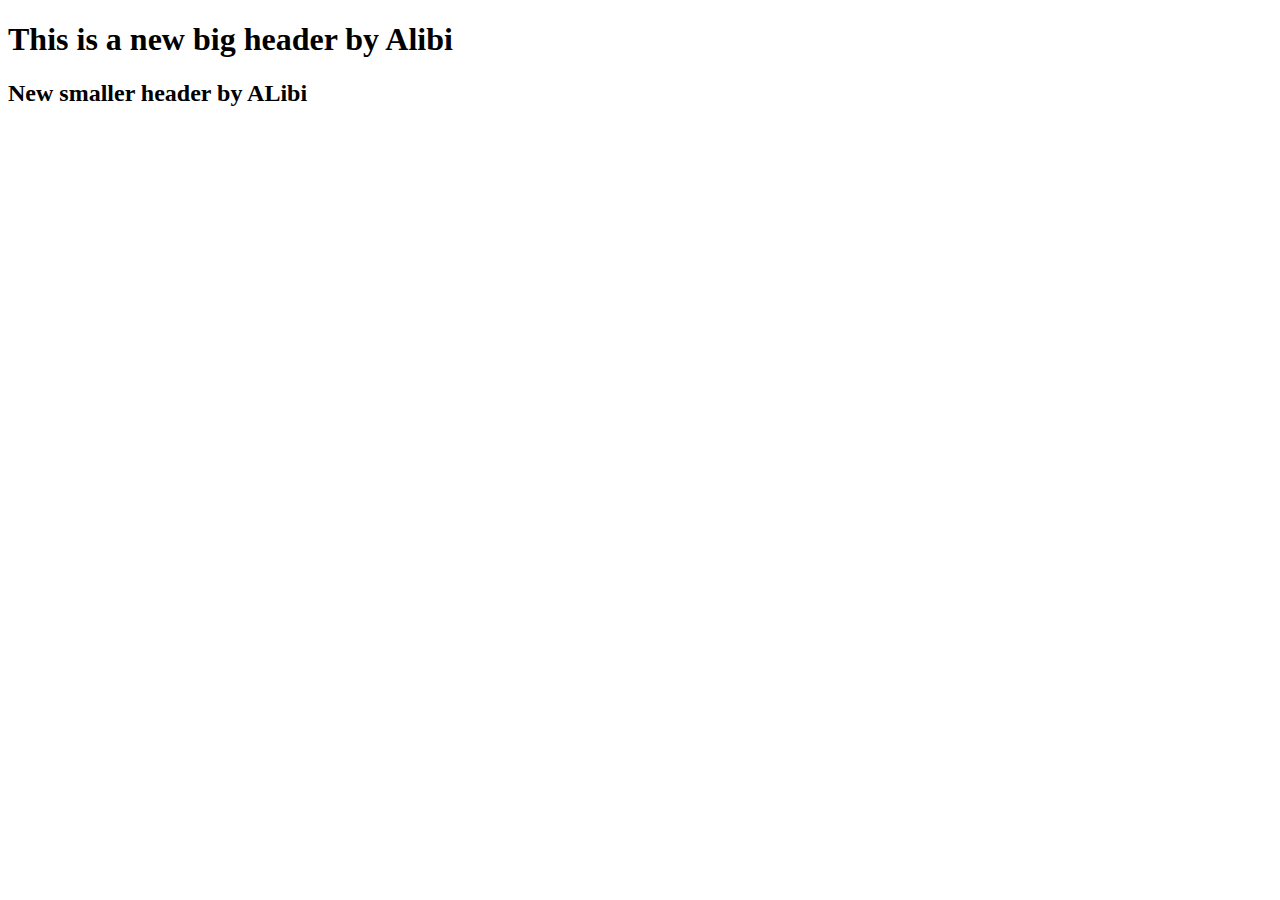
<file: index.html>
<!DOCTYPE html>
<html lang="en">
<head>
    <meta charset="UTF-8">
    <meta http-equiv="X-UA-Compatible" content="IE=edge">
    <meta name="viewport" content="width=device-width, initial-scale=1.0">
    <title>Document</title>
</head>
<body>
    <h1>This is a new big header by Alibi</h1>
    <h2>New smaller header by ALibi</h2>
</body>
</html>
</file>
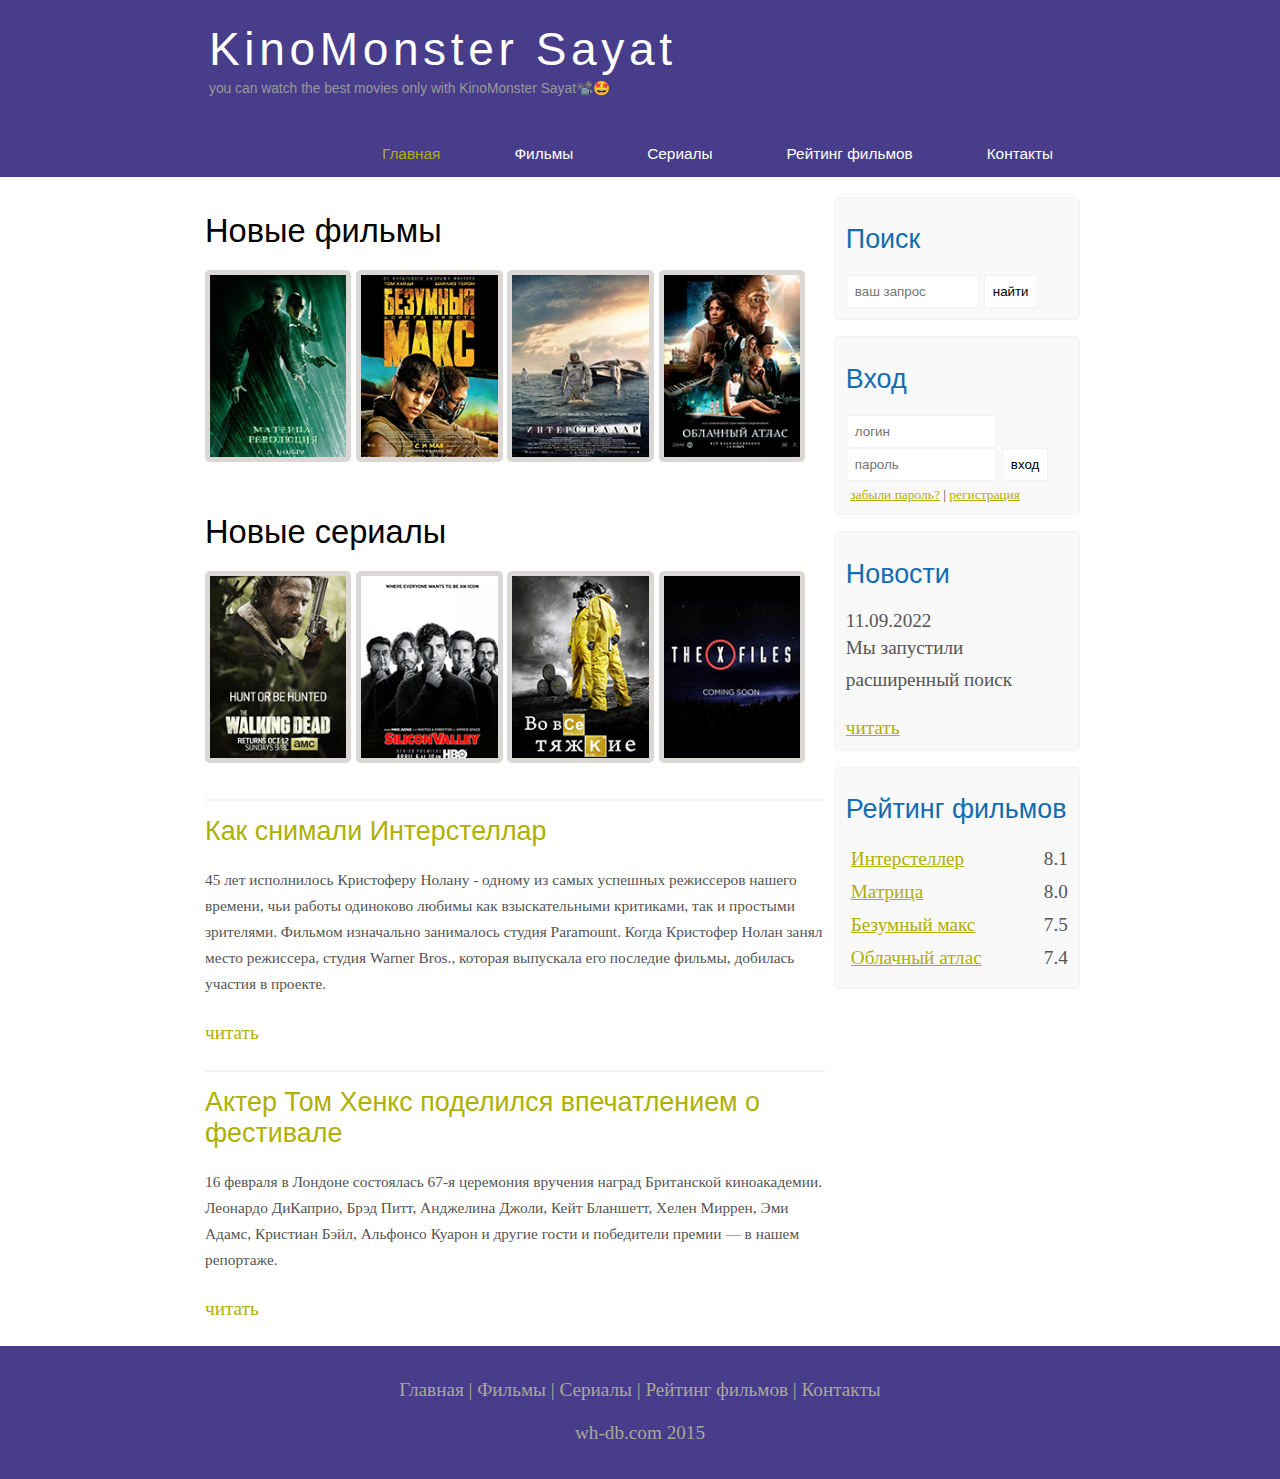
<file: Frontend_Project/index.html>
<!DOCTYPE html>
<html lang="en">
<head>
    <meta charset="UTF-8">
    <meta http-equiv="X-UA-Compatible" content="IE=edge">
    <meta name="viewport" content="width=device-width, initial-scale=1.0">
    <meta name="description" content="Киномонстр Саят- это портал о кино!">
    <meta name="keywords" content="фильмы, фильмы онлайн, hd, Azhen Sayat" />
    <link rel="stylesheet" href="assets/css/style.css"> 
    <title>KinoMonster Sayat</title>
</head>
<body>
    <div class="main">
        <div class="header">
            <div class="logo">
                <div class="logo_text">
                    <h1><a href="https://www.netflix.com/browse">KinoMonster Sayat</a></h1>
                    <h2>you can watch the best movies only with KinoMonster Sayat📽️🤩</h2>
                </div>
            </div>

            <div class="menubar">

                <ul class="menu">
                    <li class="selected"><a href="index.html">Главная</a></li>
                    <li><a href="films.html">Фильмы</a></li>
                    <li><a href="#">Сериалы</a></li>
                    <li><a href="rating.html">Рейтинг фильмов</a></li>
                    <li><a href="contact.html">Контакты</a></li> 
                </ul>
            </div>
        </div>

        <div class="site_content">

            <div class="sidebar_container">

                <div class="sidebar">

                    <h2>Поиск</h2>
                    <form method="post" action="#" id="search_form">
                        <input type="search" name="search_field" placeholder="ваш запрос" />
                        <input type="submit" class="btn" value="найти" />
                    </form>
                </div>

                <div class="sidebar">
                    <h2>Вход</h2>
                    <form method="post" action="#" id="login">

                        <input type="text" name="login_field" placeholder="логин" />
                        <input type="password" name="password_field" placeholder="пароль" />
                        <input type="submit" class="btn" value="вход" />

                        <div class="lables_passreg_text">
                            <span><a href="#">забыли пароль?</a></span> | <span><a href="#">регистрация</a></span>                         
                        </div>
                    </form>
                </div>

                <div class="sidebar">
                    <h2>Новости</h2>
                    <span>11.09.2022</span>
                    <p>Мы запустили расширенный поиск</p>
                    <a href="#">читать</a>
                </div>

                <div class="sidebar">
                    <h2>Рейтинг фильмов</h2>
                    <ul>
                        <li><a href="show.html">Интерстеллер</a><span class="rating_sidebar">8.1</span></li>
                        <li><a href="#">Матрица</a><span class="rating_sidebar">8.0</span></li>
                        <li><a href="#">Безумный макс</a><span class="rating_sidebar">7.5</span></li>
                        <li><a href="#">Облачный атлас</a><span class="rating_sidebar">7.4</span></li>
                    </ul>
                </div>
            </div>

            <div class="content">

                <h1>Новые фильмы</h1>

                <div class="films_block">

                    <a href="#"><img src="assets/img/matrix.png"></a>
                    <a href="#"><img src="assets/img/max.png"></a>
                    <a href="#"><img src="assets/img/inter.png"></a>
                    <a href="#"><img src="assets/img/cloud.png"></a>
                </div>

                <h1>Новые сериалы</h1>

                <div class="films_block">

                    <a href="#"><img src="assets/img/dead.png"></a>
                    <a href="#"><img src="assets/img/silicon.png"></a>
                    <a href="#"><img src="assets/img/breakingbad.png"></a>
                    <a href="#"><img src="assets/img/xfiles.png"></a>
                </div>


                <div class="posts">
                    <hr>
                    <h2><a href="#">Как снимали Интерстеллар</a></h2>
                    <div class="posts_content">
                        <p>
                            45 лет исполнилось Кристоферу Нолану - одному из самых успешных режиссеров нашего времени, чьи работы одиноково любимы как взыскательными критиками, так и простыми зрителями. Фильмом изначально занималось студия Paramount. Когда Кристофер Нолан занял место режиссера, студия Warner Bros., которая выпускала его последие фильмы, добилась участия в проекте.
                        </p>
                    </div>
                    
                   <p><a href="#">читать</a></p>

                   <hr>
                    <h2><a href="#">Актер Том Хенкс поделился впечатлением о фестивале</a></h2>
                    <div class="posts_content">
                        <p>
                            16 февраля в Лондоне состоялась 67-я церемония вручения наград Британской киноакадемии. Леонардо ДиКаприо, Брэд Питт, Анджелина Джоли, Кейт Бланшетт, Хелен Миррен, Эми Адамс, Кристиан Бэйл, Альфонсо Куарон и другие гости и победители премии — в нашем репортаже.
                        </p>
                    </div>
                    
                   <p><a href="#">читать</a></p>
                </div>

            </div>
        </div>


        <div class="footer">
            <p>
                <a href="#">Главная</a> | 
                <a href="films.html">Фильмы</a> | 
                <a href="#">Сериалы</a> | 
                <a href="rating.html">Рейтинг фильмов</a> |
                <a href="contact.html">Контакты</a>
            </p>
            <p>wh-db.com 2015</p>

        </div>
    </div>
    
</body>
</html>
</file>
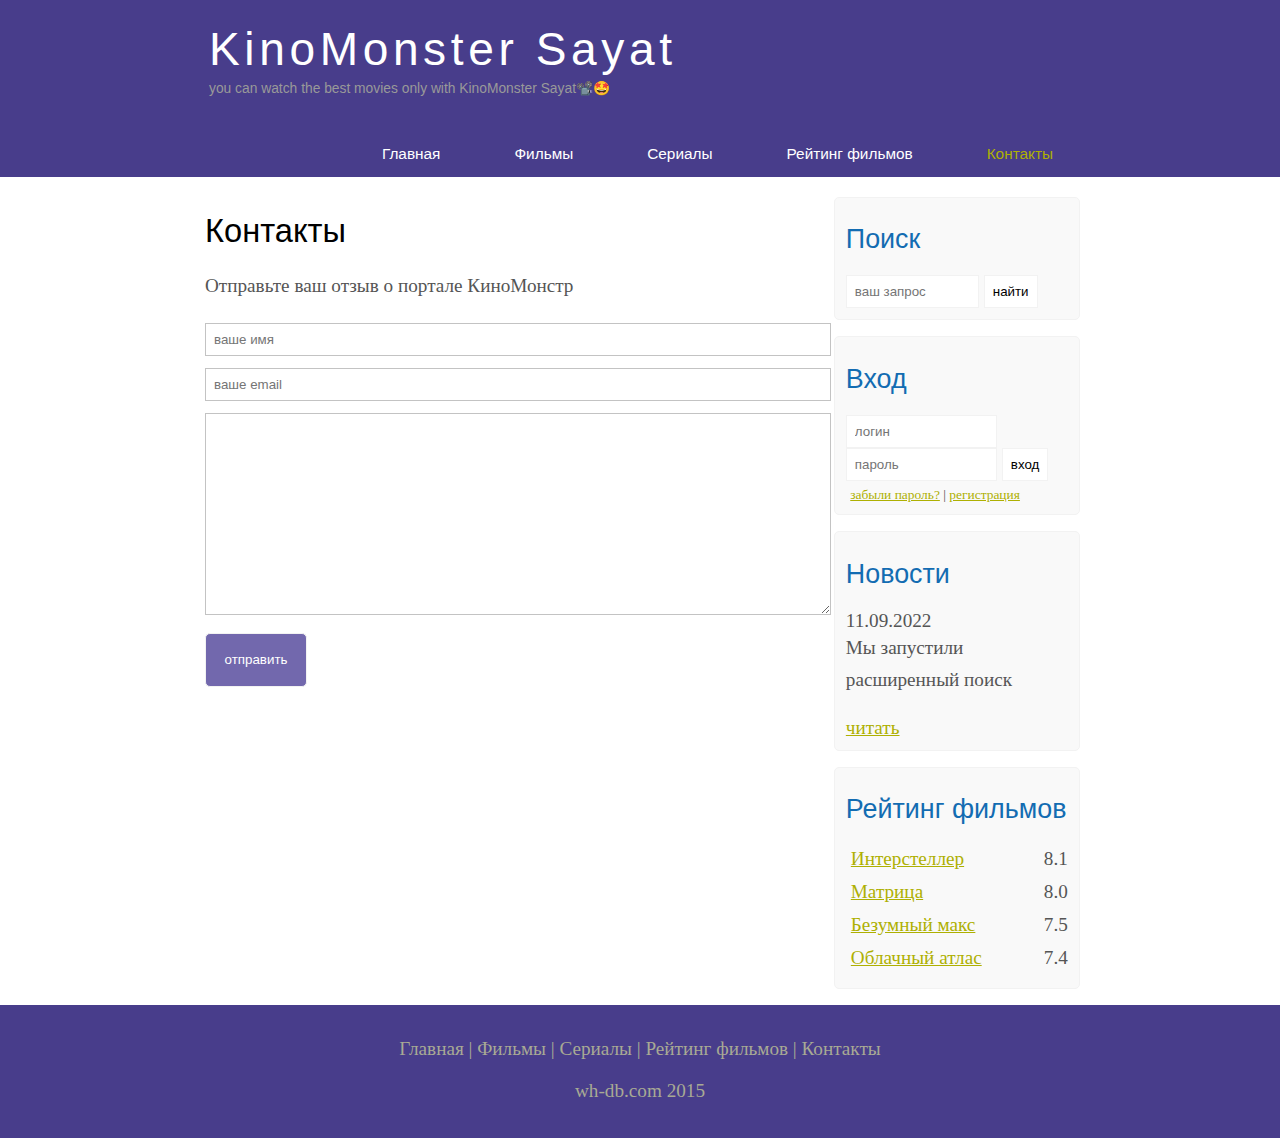
<file: Frontend_Project/contact.html>
<!DOCTYPE html>
<html lang="en">
<head>
    <meta charset="UTF-8">
    <meta http-equiv="X-UA-Compatible" content="IE=edge">
    <meta name="viewport" content="width=device-width, initial-scale=1.0">
    <meta name="description" content="Киномонстр Саят- это портал о кино!">
    <meta name="keywords" content="фильмы, фильмы онлайн, hd, Azhen Sayat" />
    <link rel="stylesheet" href="assets/css/style.css"> 
    <title>Contact - KinoMonster Sayat</title>
</head>
<body>
    <div class="main">
        <div class="header">
            <div class="logo">
                <div class="logo_text">
                    <h1><a href="https://www.netflix.com/browse">KinoMonster Sayat</a></h1>
                    <h2>you can watch the best movies only with KinoMonster Sayat📽️🤩</h2>
                </div>
            </div>

            <div class="menubar">

                <ul class="menu">
                    <li><a href="index.html">Главная</a></li>
                    <li><a href="films.html">Фильмы</a></li>
                    <li><a href="#">Сериалы</a></li>
                    <li><a href="rating.html">Рейтинг фильмов</a></li>
                    <li  class="selected"><a href="contact.html">Контакты</a></li>
                </ul>
            </div>
        </div>

        <div class="site_content">

            <div class="sidebar_container">

                <div class="sidebar">

                    <h2>Поиск</h2>
                    <form method="post" action="#" id="search_form">
                        <input type="search" name="search_field" placeholder="ваш запрос" />
                        <input type="submit" class="btn" value="найти" />
                    </form>
                </div>

                <div class="sidebar">
                    <h2>Вход</h2>
                    <form method="post" action="#" id="login">

                        <input type="text" name="login_field" placeholder="логин" />
                        <input type="password" name="password_field" placeholder="пароль" />
                        <input type="submit" class="btn" value="вход" />

                        <div class="lables_passreg_text">
                            <span><a href="#">забыли пароль?</a></span> | <span><a href="#">регистрация</a></span>                         
                        </div>
                    </form>
                </div>

                <div class="sidebar">
                    <h2>Новости</h2>
                    <span>11.09.2022</span>
                    <p>Мы запустили расширенный поиск</p>
                    <a href="#">читать</a>
                </div>

                <div class="sidebar">
                    <h2>Рейтинг фильмов</h2>
                    <ul>
                        <li><a href="show.html">Интерстеллер</a><span class="rating_sidebar">8.1</span></li>
                        <li><a href="#">Матрица</a><span class="rating_sidebar">8.0</span></li>
                        <li><a href="#">Безумный макс</a><span class="rating_sidebar">7.5</span></li>
                        <li><a href="#">Облачный атлас</a><span class="rating_sidebar">7.4</span></li>
                    </ul>
                </div>
            </div>

            <div class="content">
                <h1>Контакты</h1>
                <p>Отправьте ваш отзыв о портале КиноМонстр</p>
                <div class="send">
                    <form method="post" action="#" id="review">
                        <input type="text" name="review_name" placeholder="ваше имя">
                        <input type="text" name="review_name" placeholder="ваше email">
                        <textarea name="review_text"></textarea>
                        <input type="submit" value="отправить">
                    </form>
                </div>

            </div>
        </div>


        <div class="footer">
            <p>
                <a href="index.html">Главная</a> | 
                <a href="films.html">Фильмы</a> | 
                <a href="#">Сериалы</a> | 
                <a href="rating.html">Рейтинг фильмов</a> |
                <a href="contact.html">Контакты</a>
            </p>
            <p>wh-db.com 2015</p>

        </div>
    </div>
    
</body>
</html>
</file>
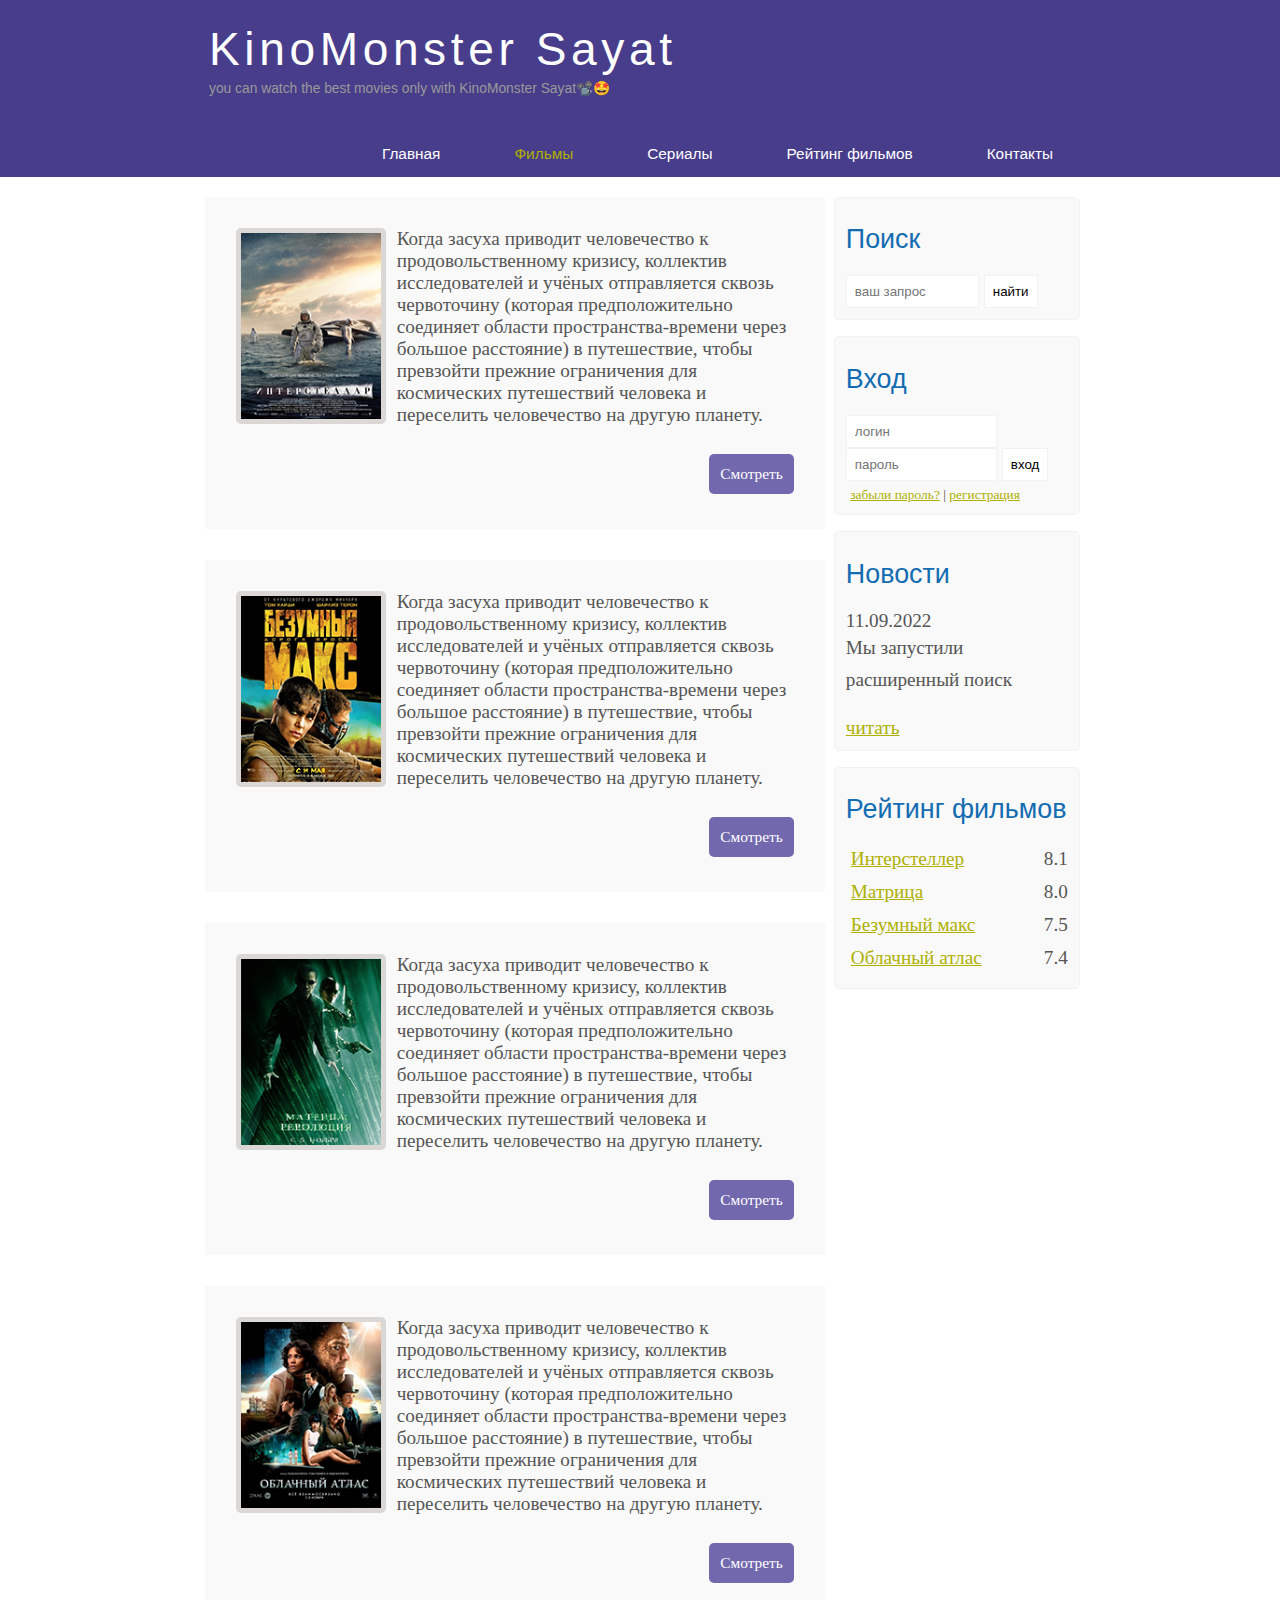
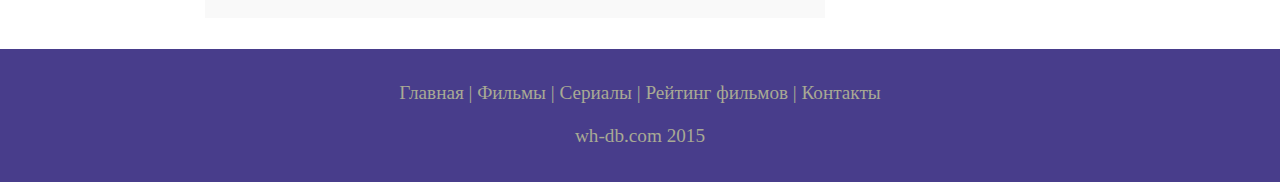
<file: Frontend_Project/films.html>
<!DOCTYPE html>
<html lang="en">
<head>
    <meta charset="UTF-8">
    <meta http-equiv="X-UA-Compatible" content="IE=edge">
    <meta name="viewport" content="width=device-width, initial-scale=1.0">
    <meta name="description" content="Киномонстр Саят- это портал о кино!">
    <meta name="keywords" content="фильмы, фильмы онлайн, hd, Azhen Sayat" />
    <link rel="stylesheet" href="assets/css/style.css"> 
    <title>Films - KinoMonster Sayat</title>
</head>
<body>
    <div class="main">
        <div class="header">
            <div class="logo">
                <div class="logo_text">
                    <h1><a href="https://www.netflix.com/browse">KinoMonster Sayat</a></h1>
                    <h2>you can watch the best movies only with KinoMonster Sayat📽️🤩</h2>
                </div>
            </div>

            <div class="menubar">

                <ul class="menu">
                    <li><a href="index.html">Главная</a></li>
                    <li  class="selected"><a href="films.html">Фильмы</a></li>
                    <li><a href="#">Сериалы</a></li>
                    <li><a href="rating.html">Рейтинг фильмов</a></li>
                    <li><a href="contact.html">Контакты</a></li>
                </ul>
            </div>
        </div>

        <div class="site_content">

            <div class="sidebar_container">

                <div class="sidebar">

                    <h2>Поиск</h2>
                    <form method="post" action="#" id="search_form">
                        <input type="search" name="search_field" placeholder="ваш запрос" />
                        <input type="submit" class="btn" value="найти" />
                    </form>
                </div>

                <div class="sidebar">
                    <h2>Вход</h2>
                    <form method="post" action="#" id="login">

                        <input type="text" name="login_field" placeholder="логин" />
                        <input type="password" name="password_field" placeholder="пароль" />
                        <input type="submit" class="btn" value="вход" />

                        <div class="lables_passreg_text">
                            <span><a href="#">забыли пароль?</a></span> | <span><a href="#">регистрация</a></span>                         
                        </div>
                    </form>
                </div>

                <div class="sidebar">
                    <h2>Новости</h2>
                    <span>11.09.2022</span>
                    <p>Мы запустили расширенный поиск</p>
                    <a href="#">читать</a>
                </div>

                <div class="sidebar">
                    <h2>Рейтинг фильмов</h2>
                    <ul>
                        <li><a href="show.html">Интерстеллер</a><span class="rating_sidebar">8.1</span></li>
                        <li><a href="#">Матрица</a><span class="rating_sidebar">8.0</span></li>
                        <li><a href="#">Безумный макс</a><span class="rating_sidebar">7.5</span></li>
                        <li><a href="#">Облачный атлас</a><span class="rating_sidebar">7.4</span></li>
                    </ul>
                </div>
            </div>

            <div class="content">

                <div class="info_film">
                    <img src="assets/img/inter.png" alt="Интерстеллер">
                    Когда засуха приводит человечество к продовольственному кризису, коллектив исследователей и учёных отправляется сквозь червоточину (которая предположительно соединяет области пространства-времени через большое расстояние) в путешествие, чтобы превзойти прежние ограничения для космических путешествий человека и переселить человечество на другую планету.
                    <div class="button"><a href="show.html"> Смотреть</a></div>
                </div>

                <div class="info_film">
                    <img src="assets/img/max.png" alt="Интерстеллер">
                    Когда засуха приводит человечество к продовольственному кризису, коллектив исследователей и учёных отправляется сквозь червоточину (которая предположительно соединяет области пространства-времени через большое расстояние) в путешествие, чтобы превзойти прежние ограничения для космических путешествий человека и переселить человечество на другую планету.
                    <div class="button"><a href="#"> Смотреть</a></div>
                </div>

                <div class="info_film">
                    <img src="assets/img/matrix.png" alt="Интерстеллер">
                    Когда засуха приводит человечество к продовольственному кризису, коллектив исследователей и учёных отправляется сквозь червоточину (которая предположительно соединяет области пространства-времени через большое расстояние) в путешествие, чтобы превзойти прежние ограничения для космических путешествий человека и переселить человечество на другую планету.
                    <div class="button"><a href="#"> Смотреть</a></div>
                </div>

                <div class="info_film">
                    <img src="assets/img/cloud.png" alt="Интерстеллер">
                    Когда засуха приводит человечество к продовольственному кризису, коллектив исследователей и учёных отправляется сквозь червоточину (которая предположительно соединяет области пространства-времени через большое расстояние) в путешествие, чтобы превзойти прежние ограничения для космических путешествий человека и переселить человечество на другую планету.
                    <div class="button"><a href="#"> Смотреть</a></div>
                </div>
            </div>
        </div>


        <div class="footer">
            <p>
                <a href="index.html">Главная</a> | 
                <a href="films.html">Фильмы</a> | 
                <a href="#">Сериалы</a> | 
                <a href="rating.html">Рейтинг фильмов</a> |
                <a href="contact.html">Контакты</a>
            </p>
            <p>wh-db.com 2015</p>

        </div>
    </div>
    
</body>
</html>
</file>
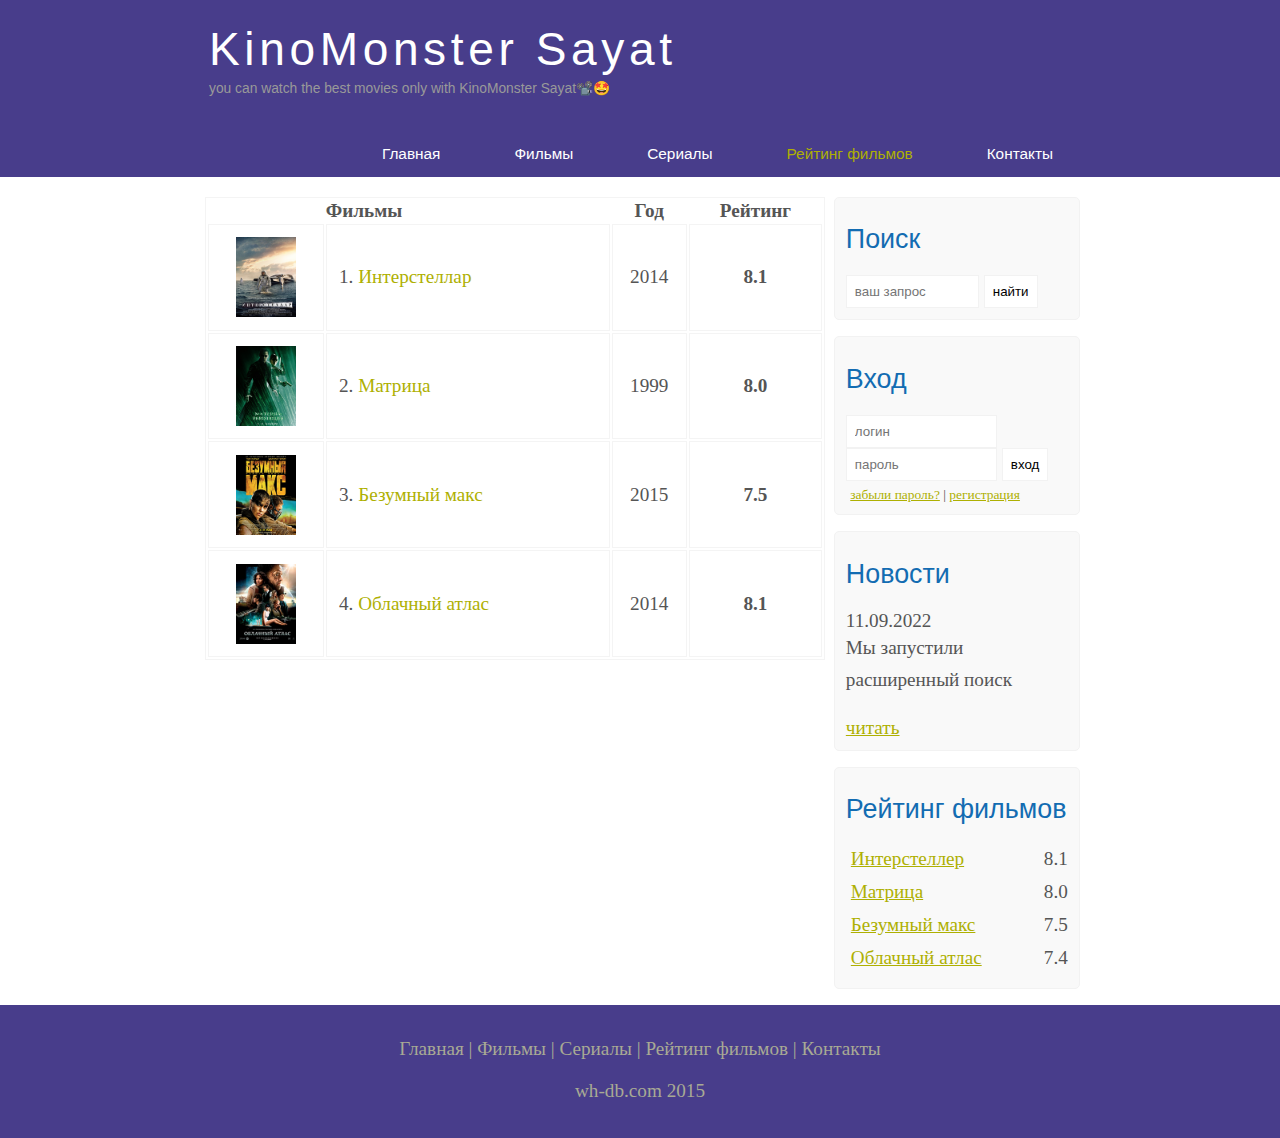
<file: Frontend_Project/rating.html>
<!DOCTYPE html>
<html lang="en">
<head>
    <meta charset="UTF-8">
    <meta http-equiv="X-UA-Compatible" content="IE=edge">
    <meta name="viewport" content="width=device-width, initial-scale=1.0">
    <meta name="description" content="Киномонстр Саят- это портал о кино!">
    <meta name="keywords" content="фильмы, фильмы онлайн, hd, Azhen Sayat" />
    <link rel="stylesheet" href="assets/css/style.css"> 
    <title>Rating - KinoMonster Sayat</title>
</head>
<body>
    <div class="main">
        <div class="header">
            <div class="logo">
                <div class="logo_text">
                    <h1><a href="https://www.netflix.com/browse">KinoMonster Sayat</a></h1>
                    <h2>you can watch the best movies only with KinoMonster Sayat📽️🤩</h2>
                </div>
            </div>

            <div class="menubar">

                <ul class="menu">
                    <li><a href="index.html">Главная</a></li>
                    <li><a href="films.html">Фильмы</a></li>
                    <li><a href="#">Сериалы</a></li>
                    <li  class="selected"><a href="rating.html">Рейтинг фильмов</a></li>
                    <li><a href="contact.html">Контакты</a></li>
                </ul>
            </div>
        </div>

        <div class="site_content">

            <div class="sidebar_container">

                <div class="sidebar">

                    <h2>Поиск</h2>
                    <form method="post" action="#" id="search_form">
                        <input type="search" name="search_field" placeholder="ваш запрос" />
                        <input type="submit" class="btn" value="найти" />
                    </form>
                </div>

                <div class="sidebar">
                    <h2>Вход</h2>
                    <form method="post" action="#" id="login">

                        <input type="text" name="login_field" placeholder="логин" />
                        <input type="password" name="password_field" placeholder="пароль" />
                        <input type="submit" class="btn" value="вход" />

                        <div class="lables_passreg_text">
                            <span><a href="#">забыли пароль?</a></span> | <span><a href="#">регистрация</a></span>                         
                        </div>
                    </form>
                </div>

                <div class="sidebar">
                    <h2>Новости</h2>
                    <span>11.09.2022</span>
                    <p>Мы запустили расширенный поиск</p>
                    <a href="#">читать</a>
                </div>

                <div class="sidebar">
                    <h2>Рейтинг фильмов</h2>
                    <ul>
                        <li><a href="show.html">Интерстеллер</a><span class="rating_sidebar">8.1</span></li>
                        <li><a href="#">Матрица</a><span class="rating_sidebar">8.0</span></li>
                        <li><a href="#">Безумный макс</a><span class="rating_sidebar">7.5</span></li>
                        <li><a href="#">Облачный атлас</a><span class="rating_sidebar">7.4</span></li>
                    </ul>
                </div>
            </div>

            <div class="content">
                <table>
                    <tr>
                        <th></th>
                        <th>Фильмы</th>
                        <th class="center">Год</th>
                        <th class="center">Рейтинг</th>
                    </tr>
                    <tr>
                        <td class="center"><img src="assets/img/inter.png" alt="img"></td>
                        <td>1. <a href="show.html">Интерстеллар</a></td>
                        <td class="center">2014</td>
                        <td class="center rating">8.1</td>
                    </tr>

                    <tr>
                        <td class="center"><img src="assets/img/matrix.png" alt="img"></td>
                        <td>2. <a href="#">Матрица</a></td>
                        <td class="center">1999</td>
                        <td class="center rating">8.0</td>
                    </tr>

                    <tr>
                        <td class="center"><img src="assets/img/max.png" alt="img"></td>
                        <td>3. <a href="#">Безумный макс</a></td>
                        <td class="center">2015</td>
                        <td class="center rating">7.5</td>
                    </tr>

                    <tr>
                        <td class="center"><img src="assets/img/cloud.png" alt="img"></td>
                        <td>4. <a href="#">Облачный атлас</a></td>
                        <td class="center">2014</td>
                        <td class="center rating">8.1</td>
                    </tr>

                </table>

            </div>
        </div>


        <div class="footer">
            <p>
                <a href="index.html">Главная</a> | 
                <a href="films.html">Фильмы</a> | 
                <a href="#">Сериалы</a> | 
                <a href="rating.html">Рейтинг фильмов</a> |
                <a href="contact.html">Контакты</a>
            </p>
            <p>wh-db.com 2015</p>

        </div>
    </div>
    
</body>
</html>
</file>
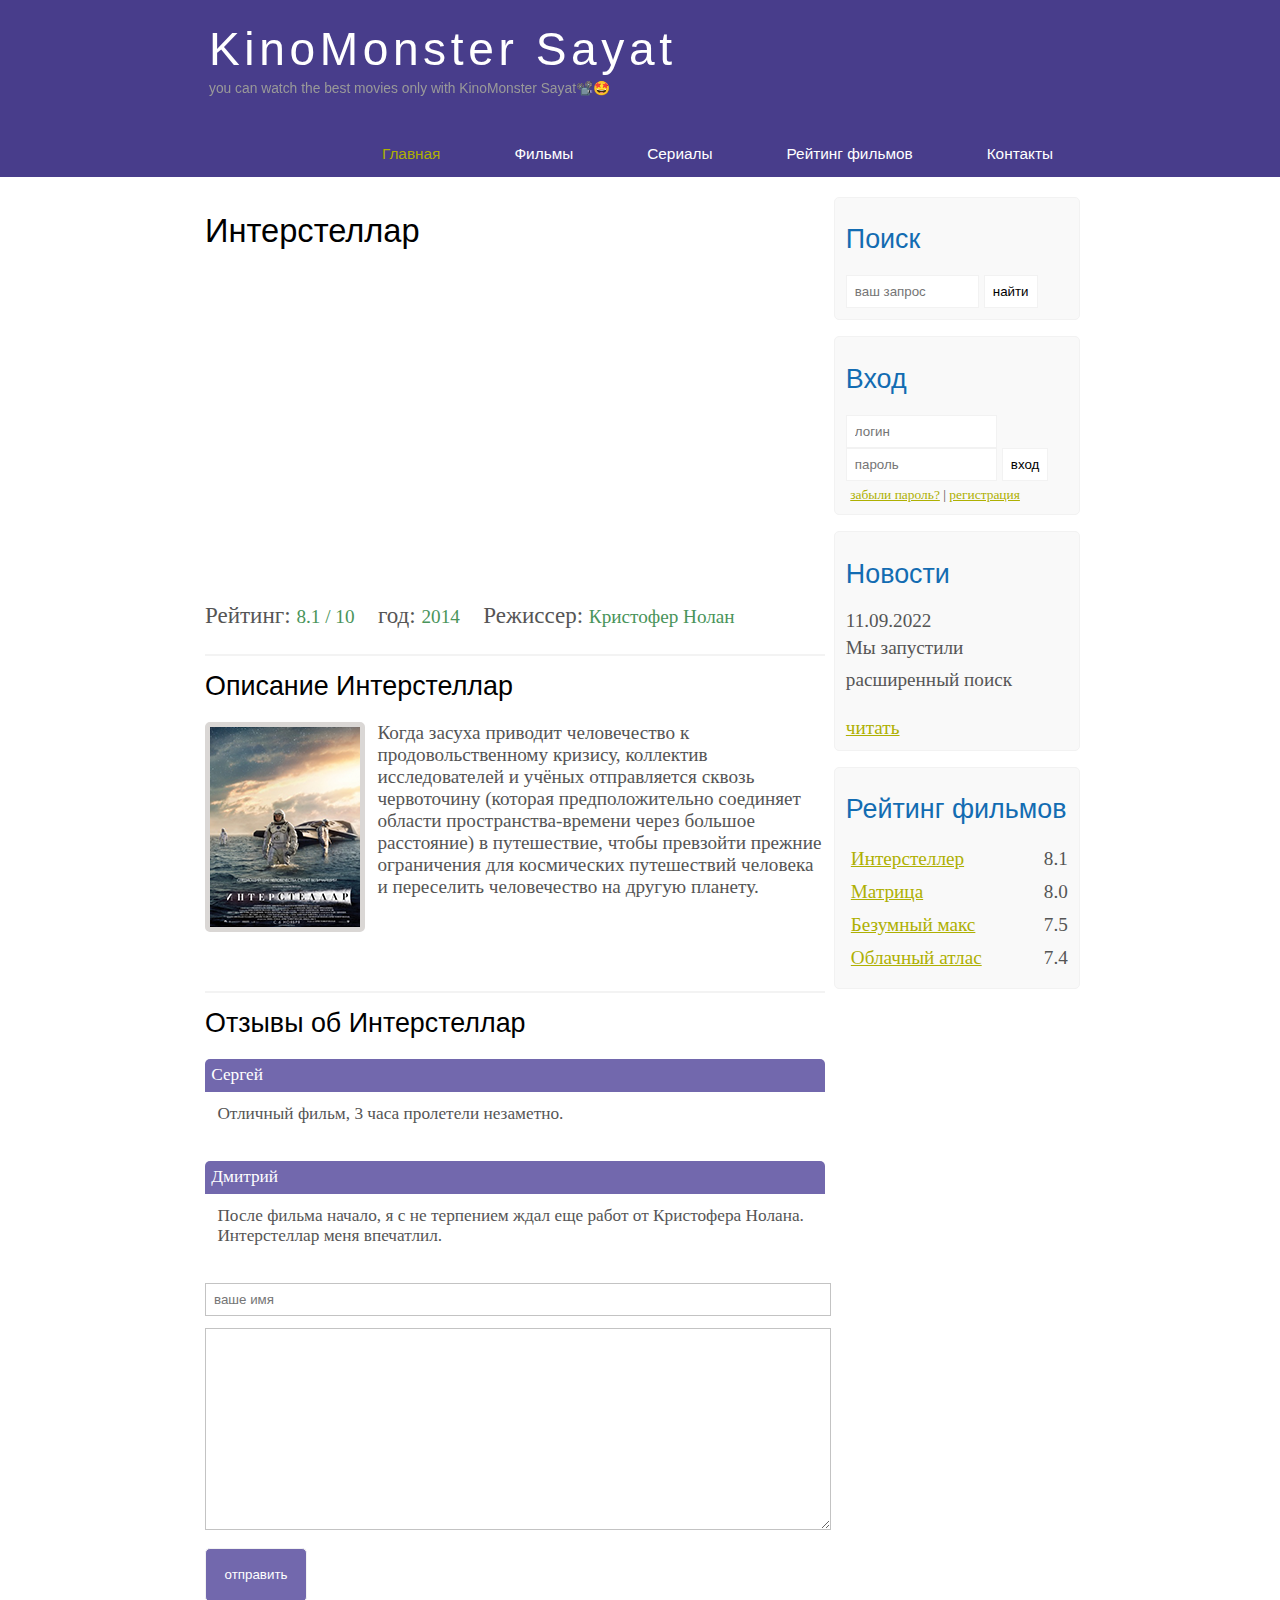
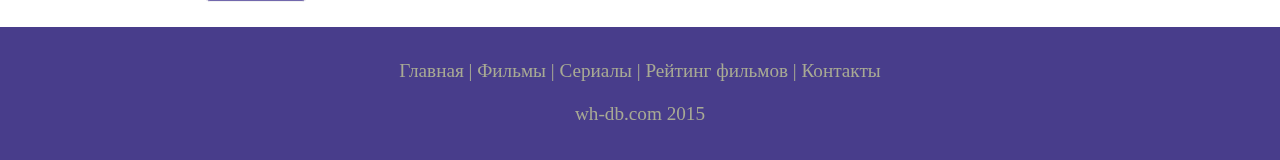
<file: Frontend_Project/show.html>
<!DOCTYPE html>
<html lang="en">
<head>
    <meta charset="UTF-8">
    <meta http-equiv="X-UA-Compatible" content="IE=edge">
    <meta name="viewport" content="width=device-width, initial-scale=1.0">
    <meta name="description" content="Киномонстр Саят- это портал о кино!">
    <meta name="keywords" content="фильмы, фильмы онлайн, hd, Azhen Sayat" />
    <link rel="stylesheet" href="assets/css/style.css"> 
    <title>Intersteller - KinoMonster Sayat</title>
</head>
<body>
    <div class="main">
        <div class="header">
            <div class="logo">
                <div class="logo_text">
                    <h1><a href="https://www.netflix.com/browse">KinoMonster Sayat</a></h1>
                    <h2>you can watch the best movies only with KinoMonster Sayat📽️🤩</h2>
                </div>
            </div>

            <div class="menubar">

                <ul class="menu">
                    <li class="selected"><a href="index.html">Главная</a></li>
                    <li><a href="films.html">Фильмы</a></li>
                    <li><a href="#">Сериалы</a></li>
                    <li><a href="rating.html">Рейтинг фильмов</a></li>
                    <li><a href="contact.html">Контакты</a></li>
                </ul>
            </div>
        </div>

        <div class="site_content">

            <div class="sidebar_container">

                <div class="sidebar">

                    <h2>Поиск</h2>
                    <form method="post" action="#" id="search_form">
                        <input type="search" name="search_field" placeholder="ваш запрос" />
                        <input type="submit" class="btn" value="найти" />
                    </form>
                </div>

                <div class="sidebar">
                    <h2>Вход</h2>
                    <form method="post" action="#" id="login">

                        <input type="text" name="login_field" placeholder="логин" />
                        <input type="password" name="password_field" placeholder="пароль" />
                        <input type="submit" class="btn" value="вход" />

                        <div class="lables_passreg_text">
                            <span><a href="#">забыли пароль?</a></span> | <span><a href="#">регистрация</a></span>                         
                        </div>
                    </form>
                </div>

                <div class="sidebar">
                    <h2>Новости</h2>
                    <span>11.09.2022</span>
                    <p>Мы запустили расширенный поиск</p>
                    <a href="#">читать</a>
                </div>

                <div class="sidebar">
                    <h2>Рейтинг фильмов</h2>
                    <ul>
                        <li><a href="show.html">Интерстеллер</a><span class="rating_sidebar">8.1</span></li>
                        <li><a href="#">Матрица</a><span class="rating_sidebar">8.0</span></li>
                        <li><a href="#">Безумный макс</a><span class="rating_sidebar">7.5</span></li>
                        <li><a href="#">Облачный атлас</a><span class="rating_sidebar">7.4</span></li>
                    </ul>
                </div>
            </div>

            <div class="content">
                <h1>Интерстеллар</h1>

                <iframe width="560" height="315" src="https://www.youtube.com/embed/m2vijtILDuk" title="YouTube video player" frameborder="0" allow="accelerometer; autoplay; clipboard-write; encrypted-media; gyroscope; picture-in-picture" allowfullscreen></iframe>

                <div class="info_film_page">
                    <span class="label">Рейтинг: </span><span class="value">8.1 / 10</span>
                    <span class="label">год: </span><span class="value">2014</span>
                    <span class="label">Режиссер: </span><span class="value">Кристофер Нолан</span>
                </div>

                <hr>

                <h2>Описание Интерстеллар</h2>
                <div class="descriptions_film">
                    <img src="assets/img/inter.png" alt="intersteller">
                    Когда засуха приводит человечество к продовольственному кризису, коллектив исследователей и учёных отправляется сквозь червоточину (которая предположительно соединяет области пространства-времени через большое расстояние) в путешествие, чтобы превзойти прежние ограничения для космических путешествий человека и переселить человечество на другую планету.
                </div>

                <hr>
                <h2>Отзывы об Интерстеллар</h2>

                <div class="reviews">
                    <div class="review_name">
                        Сергей
                    </div>
                    <div class="review_text">
                        Отличный фильм, 3 часа пролетели незаметно. 
                    </div>
                </div>

                <div class="reviews">
                    <div class="review_name">
                        Дмитрий
                    </div>
                    <div class="review_text">
                        После фильма начало, я с не терпением ждал еще работ от Кристофера Нолана. <br> Интерстеллар меня впечатлил.
                    </div>
                </div>

                <div class="send">
                    <form method="post" action="#" id="review">
                        <input type="text" name="review_name" placeholder="ваше имя">
                        <textarea name="review_text"></textarea>
                        <input type="submit" value="отправить">
                    </form>
                </div>

            </div>
        </div>


        <div class="footer">
            <p>
                <a href="index.html">Главная</a> | 
                <a href="films.html">Фильмы</a> | 
                <a href="#">Сериалы</a> | 
                <a href="rating.html">Рейтинг фильмов</a> |
                <a href="contact.html">Контакты</a>
            </p>
            <p>wh-db.com 2015</p>

        </div>
    </div>
    
</body>
</html>
</file>
<file: Frontend_Project/assets/css/style.css>
* {
    margin: 0;
    padding: 0;
  }
  
  body {
    font-size: 1.2em;
    background-color: #fff;
    color: #555;
  } 
  
  p {
    padding: 0 0 20px 0;
    line-height: 1.7em;
  }
  
  input[type="text"], input[type="password"], input[type="search"] {
    color: #5d5d5d;
    width: 60%;
    padding: 8px;
  } 
  
  input, textarea {
    outline: none;
    border: none;
    border: solid 1px #f2f2f2;
  }
  
  h1, h2 {
    font: normal 170% 'century gothic', arial;
    margin: 0 0 15px 0;
    padding: 15px 0 5px 0;
    color: #000;
  }
  
  h2 {
    font-size: 140%;
  }
  
  a, a:hover {
    outline: none;
    text-decoration: underline;
    color: #aeb002;
  }
  
  ul {
    margin: 2px 0 22px 17px;
  }
  
  ul li {
    margin: 0 0 6px 0;
    padding: 0 0 4px 5px;
    line-height: 1.5em;
  }
  
  
  .header {
    background-color: darkslateblue;
    height: 177px;
    font-size: 0.8em;
    margin-left: 0px;
    margin-right: 0px;
    min-width: 900px;
  }
  
  .main, .logo, .menubar, .site_content, .footer {
    margin-left: auto;
    margin-right: auto;
  }
  
  .logo {
    width: 880px;
    padding-bottom: 40px;
  }
  
  .logo h1, .logo h2 {
    font: normal 300% 'century gothic', arial, sans-serif;
    margin: 0 0 0 9px;
  }
  
  .logo_text h1, .logo_text h1 a, .logo_text h1 a:hover {
    padding: 22px 0 0 0;
    color: #fff;
    letter-spacing: 0.1em;
    text-decoration: none;
  }
  
  .logo_text h2 {
    font-size: 0.9em;
    padding: 4px 0 0 0;
    color: #999;
  }
  
  .menubar {
    width: 900px;
    height: 46px;
  }
  
  ul.menu {
    float: right;
  }
  
  ul.menu li {
    float: left;
    padding: 0 0 0 9px;
    list-style: none;
    margin: 1px 2px 0 0;
  }
  
  ul.menu li a {
    font: normal 100% 'trebuchet ms', sans-serif;
    display: block;
    height: 20px;
    padding: 6px 35px 5px 28px;
    color: #fff;
    text-decoration: none;
  }
  
  ul.menu li.selected a {
    color: #aeb002;
  }
  
  ul.menu li a:hover {
    color: #e4ec04;
  }
  
  hr {
    border: solid 1px #f3f3f3;
  }
  
  .site_content {
    width: 880px;
    overflow:hidden;
    margin: 20px auto 0 auto;
    background-color: white;
  }
  
  .sidebar_container {
    float: right;;
    width: 224px;
  }
  
  .sidebar {
    float: right;
    width: 222px;
    padding: 5%;
    margin: 0 0 16px 0;
    border: solid 1px #f2f2f2;
    border-radius: 5px;
    background-color: #f9f9f9;
  }
  
  .btn {
    padding: 8px;
    background-color: white;
    cursor:pointer;
  }
  
  .sidebar h2 {
    color: #136cb2;
  }
  
  .lables_passreg_text {
    font-size: 0.7em;
    margin-top: 3%;
    margin-left: 2%;
  }
  
  .sidebar ul {
    margin: 0;
  }
  
  .sidebar ul li {
    list-style-type: none;
    margin: 0 0 0 0;
  }
  
  .sidebar .rating_sidebar {
    float: right;
  }
  
  
  .content {
    text-align: left;
    width: 620px;
    padding: 0 0 0 5px;
    float: left;
  }
  
  .content a {
    text-decoration: none;
  }
  
  .films_block {
    margin-bottom: 5%;
  }
  
  .films_block img {
    border-radius: 5px;
    border: solid 5px #dad7d5;
    width: 22%;
  } 
  
  .posts .posts_content {
    font-size: 0.8em;
  }
  
  
  /* Страница просмотра фильма */
  
  .info_film_page {
    margin-top: 2%;
    margin-bottom: 4%;
  }
  
  .info_film_page .label {
    font-size: 1.2em;
  }
  
  .info_film_page .value {
    font-size: 1em;
    color: #49945A;
    margin-right: 3%;
  }
  
  .descriptions_film {
    margin-bottom: 15%;
  }
  
  .descriptions_film img{
    float:left;
    margin-right: 2%;
    border-radius: 5px;
    border: solid 5px #dad7d5;
  }
  
  .reviews {
    margin-bottom: 4%;
    font-size: 0.9em;
  }
  
  .reviews .review_name {
    background-color: #7268AD;
    color: white;
    padding: 1%;
    border-top-left-radius: 5px;
    border-top-right-radius: 5px;
  }
  
  .reviews .review_text {
    padding-top: 2%;
    padding-bottom: 2%; 
    padding-left: 2%;
  }
  
  .send {
    margin-bottom: 4%;
  }
  
  .send input[type="text"], textarea {
    border: solid 1px #C3C3C3;
    margin-bottom: 2%;
  }
  
  .send input[type="text"]{
    width: 98%;
  }
  
  .send textarea {
    width: 624px;
    height: 200px;
  }
  
  .send input[type="submit"]{
    background-color: #7268AD;
    padding: 3%;
    color: white;
    border-radius: 5px;
  }
  
  
  
  .send_contact input[type="text"] {
    width: 500px;
  }
  
  .send_contact textarea {
    width: 516px;
  }
  
  
  
  .info_film {
    margin-bottom: 5%;
    background-color: #f9f9f9;
    padding: 5%;
    height: 270px;
  }
  
  .info_film img {
    float: left;
    margin-right: 2%;
    border-radius: 5px;
    border: solid 5px #dad7d5;
    width: 25%;
  }
  
  .button {
    background-color: #7268ad;
    padding: 2%;
    color: white;
    border-radius: 5px;
    float: right;
    margin-top: 5%;
    clear: both;
    font-size: 0.8em;
  }
  
  .button a {
    color: white;
  }
  
  
  table {
    width: 100%;
    border: solid 1px #f4f4f4;
  }
  
  td {
    padding: 2%;
    border: solid 1px #f4f4f4;
  }
  
  td img {
    width: 60px;
    vertical-align: middle;
  }
  
  .center {
    text-align: center;
  }
  
  .rating {
    font-weight: bold;
  }
  
  .footer {
    width: 100%;
    height: 100px;
    padding: 28px 0 5px 0;
    text-align: center;
    background-color: darkslateblue;
    color: #a8aa94;
    margin-left: 0px;
    margin-right: 0px;
    min-width: 900px;
  }
  
  .footer a {
    color: #a8aa94;
    text-decoration: none;
  }
  
  .footer a:hover {
    color: #fff;
    text-decoration: none;
  }
  
  .footer p {
    padding: 0 0 10px 0;
  }

  /* CSS Mobile */

  @media only screen
  and (min-device-width: 320px)
  and (max-device-width: 568px) {
    .header{
        background-color: #257965;
        min-width: 100%;
        height: 20%;
        text-align: center;
    }

    .logo{
        width: 100%;
    }

    .site_content {
        width: 100%;
    }

    .menubar {
        width: 100%;
        height: 100%;
    }

    .content {
        width: 100%;
        text-align: center;
    }

    .site_content {
        width: 100%;
        text-align: center;
    }

    .sidebar_container {
        display: none;
    }

    .footer {
        display: none;
    }

    ul.menu {
        float: none;
    }

    ul.menu li {
        margin: 0;
        padding: 0;
        float: none;
    }

    .logo h1 {
        font: normal 235% 'century gothic', arial, sans-serif;
    }

    .logo h2 {
        font: normal 100% 'century gothic', arial, sans-serif;
        color: white;
    }

    .content h1, h2 {
        font: normal 110% 'century gothic', arial;
    }

    .films_block img {
        width: 43%;
    }

    .posts_content p {
        line-height: 1.5em;
        padding: 3%;
        text-align: left;
    }

    .posts p {
        font-size: 120%;
    }

    /* films page */

    .info_film {
        float: none;
        height: 100%;
    }

    .info_film img {
        width: 90%;
        margin-bottom: 5%;
    }

    .button {
        float: none;
    }


    /* rating page */

    .table {
        display: block;
    }

    .th {
        font-size:  75%;
    }

    .td {
        padding: 0;
        margin: 0;
        font-size: 95%;
        text-align: left;
    }

    /* show page */

    iframe {
        width: 88%;
        height: 100%;
    }

    .descriptions_film {
        width: 90%;
        text-align: left;
        margin-left: 2%;  
    }

    .descriptions_film img {
        float: none;
        width: 73%;
        display: block;
        margin: 0;
        padding: 0;
        margin-left: 11%;
        margin-bottom: 7%;
    }

    .reviews {
        text-align: left;
        width: 96%;
    }

    .send input[type="text"] {
        width: 80%;
    }

    .send textarea {
        width: 85%;
    }
  }
</file>
